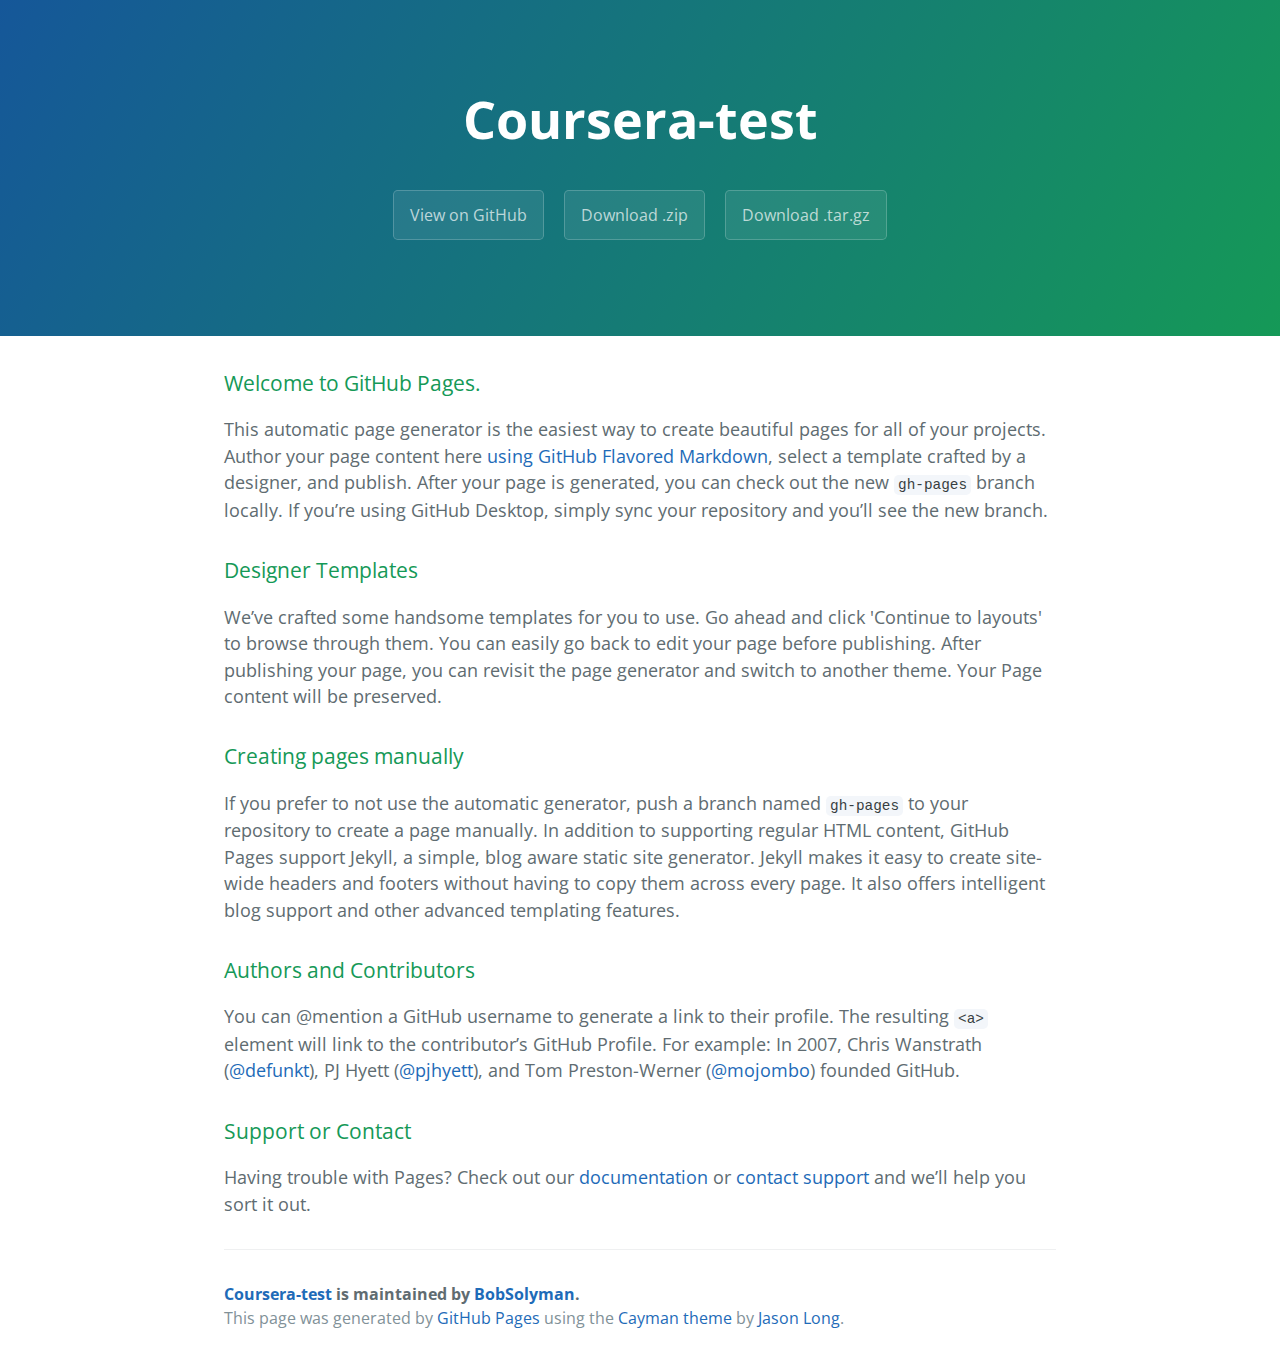
<file: index.html>
<!DOCTYPE html>
<html lang="en-us">
  <head>
    <meta charset="UTF-8">
    <title>Coursera-test by BobSolyman</title>
    <meta name="viewport" content="width=device-width, initial-scale=1">
    <link rel="stylesheet" type="text/css" href="stylesheets/normalize.css" media="screen">
    <link href='https://fonts.googleapis.com/css?family=Open+Sans:400,700' rel='stylesheet' type='text/css'>
    <link rel="stylesheet" type="text/css" href="stylesheets/stylesheet.css" media="screen">
    <link rel="stylesheet" type="text/css" href="stylesheets/github-light.css" media="screen">
  </head>
  <body>
    <section class="page-header">
      <h1 class="project-name">Coursera-test</h1>
      <h2 class="project-tagline"></h2>
      <a href="https://github.com/BobSolyman/coursera-test" class="btn">View on GitHub</a>
      <a href="https://github.com/BobSolyman/coursera-test/zipball/master" class="btn">Download .zip</a>
      <a href="https://github.com/BobSolyman/coursera-test/tarball/master" class="btn">Download .tar.gz</a>
    </section>

    <section class="main-content">
      <h3>
<a id="welcome-to-github-pages" class="anchor" href="#welcome-to-github-pages" aria-hidden="true"><span aria-hidden="true" class="octicon octicon-link"></span></a>Welcome to GitHub Pages.</h3>
<p>This automatic page generator is the easiest way to create beautiful pages for all of your projects. Author your page content here <a href="https://guides.github.com/features/mastering-markdown/">using GitHub Flavored Markdown</a>, select a template crafted by a designer, and publish. After your page is generated, you can check out the new <code>gh-pages</code> branch locally. If you’re using GitHub Desktop, simply sync your repository and you’ll see the new branch.</p>
<h3>
<a id="designer-templates" class="anchor" href="#designer-templates" aria-hidden="true"><span aria-hidden="true" class="octicon octicon-link"></span></a>Designer Templates</h3>
<p>We’ve crafted some handsome templates for you to use. Go ahead and click 'Continue to layouts' to browse through them. You can easily go back to edit your page before publishing. After publishing your page, you can revisit the page generator and switch to another theme. Your Page content will be preserved.</p>
<h3>
<a id="creating-pages-manually" class="anchor" href="#creating-pages-manually" aria-hidden="true"><span aria-hidden="true" class="octicon octicon-link"></span></a>Creating pages manually</h3>
<p>If you prefer to not use the automatic generator, push a branch named <code>gh-pages</code> to your repository to create a page manually. In addition to supporting regular HTML content, GitHub Pages support Jekyll, a simple, blog aware static site generator. Jekyll makes it easy to create site-wide headers and footers without having to copy them across every page. It also offers intelligent blog support and other advanced templating features.</p>
<h3>
<a id="authors-and-contributors" class="anchor" href="#authors-and-contributors" aria-hidden="true"><span aria-hidden="true" class="octicon octicon-link"></span></a>Authors and Contributors</h3>
<p>You can @mention a GitHub username to generate a link to their profile. The resulting <code>&lt;a&gt;</code> element will link to the contributor’s GitHub Profile. For example: In 2007, Chris Wanstrath (<a class="user-mention" data-hovercard-type="user" data-hovercard-url="/users/defunkt/hovercard" data-octo-click="hovercard-link-click" data-octo-dimensions="link_type:self" href="https://github.com/defunkt">@defunkt</a>), PJ Hyett (<a class="user-mention" data-hovercard-type="user" data-hovercard-url="/users/pjhyett/hovercard" data-octo-click="hovercard-link-click" data-octo-dimensions="link_type:self" href="https://github.com/pjhyett">@pjhyett</a>), and Tom Preston-Werner (<a class="user-mention" data-hovercard-type="user" data-hovercard-url="/users/mojombo/hovercard" data-octo-click="hovercard-link-click" data-octo-dimensions="link_type:self" href="https://github.com/mojombo">@mojombo</a>) founded GitHub.</p>
<h3>
<a id="support-or-contact" class="anchor" href="#support-or-contact" aria-hidden="true"><span aria-hidden="true" class="octicon octicon-link"></span></a>Support or Contact</h3>
<p>Having trouble with Pages? Check out our <a href="https://help.github.com/pages">documentation</a> or <a href="https://github.com/contact">contact support</a> and we’ll help you sort it out.</p>

      <footer class="site-footer">
        <span class="site-footer-owner"><a href="https://github.com/BobSolyman/coursera-test">Coursera-test</a> is maintained by <a href="https://github.com/BobSolyman">BobSolyman</a>.</span>

        <span class="site-footer-credits">This page was generated by <a href="https://pages.github.com">GitHub Pages</a> using the <a href="https://github.com/jasonlong/cayman-theme">Cayman theme</a> by <a href="https://twitter.com/jasonlong">Jason Long</a>.</span>
      </footer>

    </section>

  
  </body>
</html>
</file>
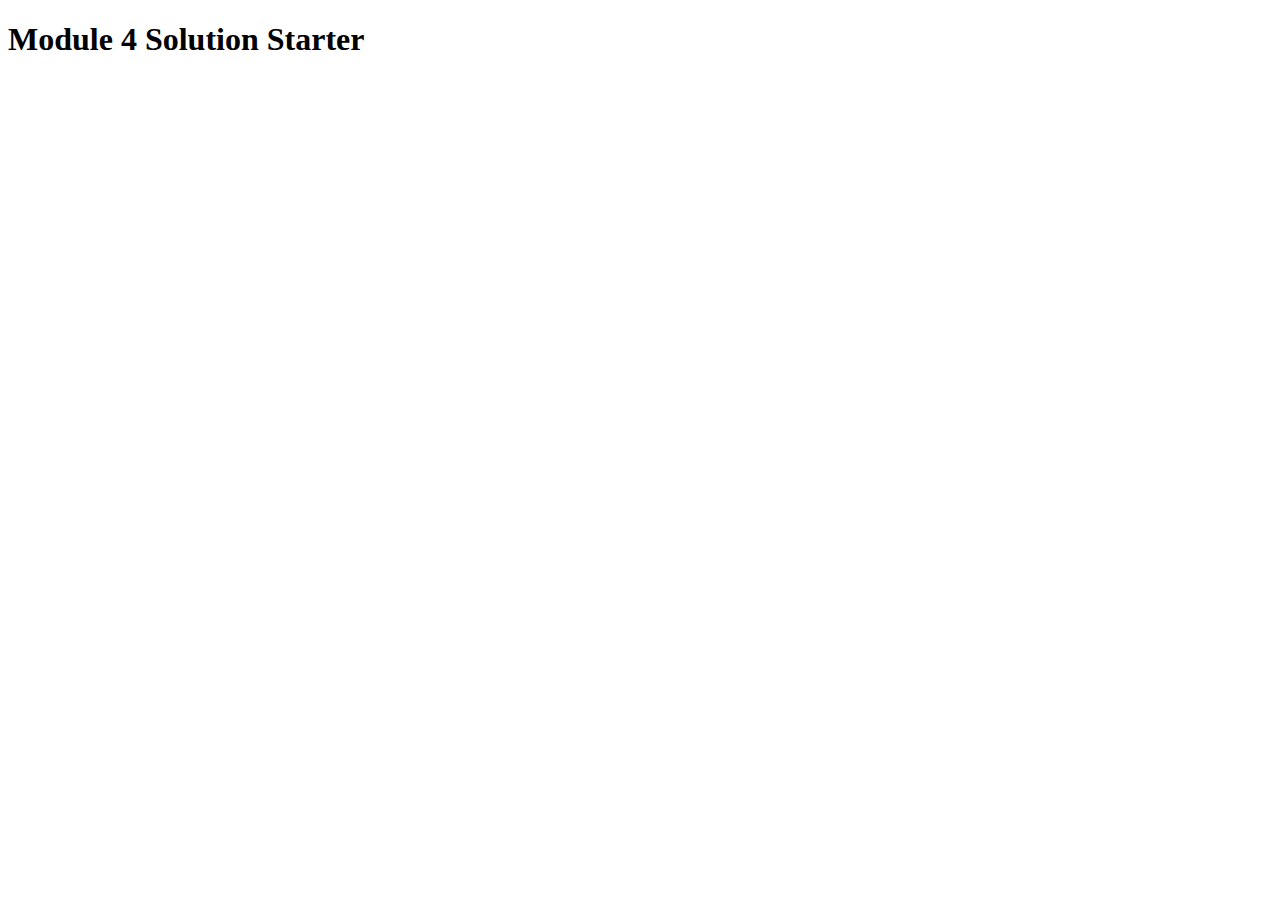
<file: module4-solution/index.html>
<!DOCTYPE html>
<html>

<head>
    <meta charset="utf-8">
    <title>Module 4 Solution Starter</title>
    <script src="SpeakHello.js"></script>
    <script src="SpeakGoodBye.js"></script>
    <script src="script.js"></script>
</head>

<body>
    <h1>Module 4 Solution Starter</h1>
</body>

</html>
</file>
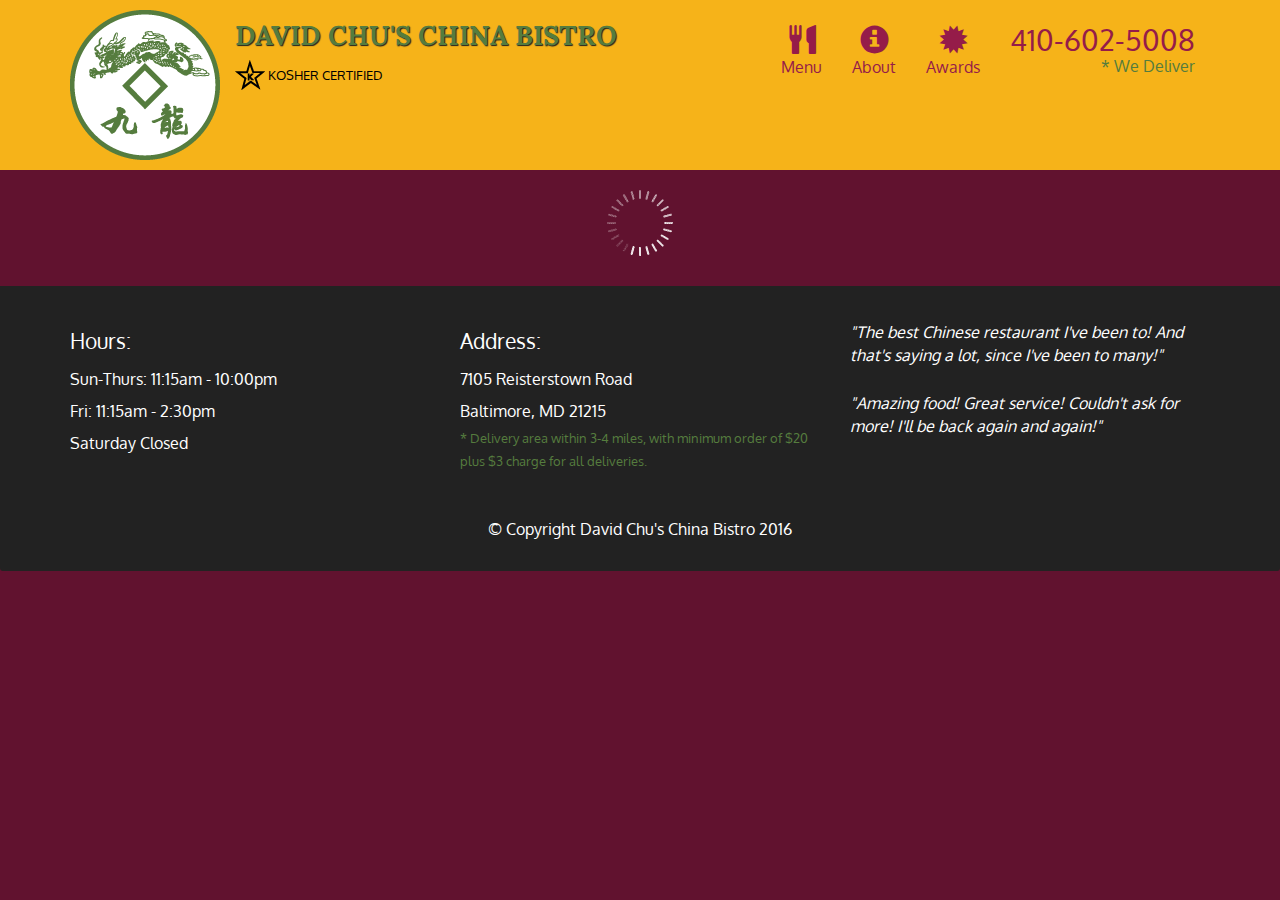
<file: module5-solution/index.html>
<!doctype html>
<html lang="en">
  <head>
    <meta charset="utf-8">
    <meta http-equiv="X-UA-Compatible" content="IE=edge">
    <meta name="viewport" content="width=device-width, initial-scale=1">
    <title>David Chu's China Bistro</title>
    <link rel="stylesheet" href="css/bootstrap.min.css">
    <link rel="stylesheet" href="css/styles.css">
    <link href='https://fonts.googleapis.com/css?family=Oxygen:400,300,700' rel='stylesheet' type='text/css'>
    <link href='https://fonts.googleapis.com/css?family=Lora' rel='stylesheet' type='text/css'>
  </head>
<body>
  <header>
    <nav id="header-nav" class="navbar navbar-default">
      <div class="container">
        <div class="navbar-header">
          <a href="index.html" class="pull-left visible-md visible-lg">
            <div id="logo-img" alt="Logo image"></div>
          </a>

          <div class="navbar-brand">
            <a href="index.html"><h1>David Chu's China Bistro</h1></a>
            <p>
              <img src="images/star-k-logo.png" alt="Kosher certification">
              <span>Kosher Certified</span>
            </p>
          </div>

          <button id="navbarToggle" type="button" class="navbar-toggle collapsed" data-toggle="collapse" data-target="#collapsable-nav" aria-expanded="false">
            <span class="sr-only">Toggle navigation</span>
            <span class="icon-bar"></span>
            <span class="icon-bar"></span>
            <span class="icon-bar"></span>
          </button>
        </div>
        
        <div id="collapsable-nav" class="collapse navbar-collapse">
           <ul id="nav-list" class="nav navbar-nav navbar-right">
            <li id="navHomeButton" class="visible-xs active">
              <a href="index.html">
                <span class="glyphicon glyphicon-home"></span> Home</a>
            </li>
            <li id="navMenuButton">
              <a href="#" onclick="$dc.loadMenuCategories();">
                <span class="glyphicon glyphicon-cutlery"></span><br class="hidden-xs"> Menu</a>
            </li>
            <li>
              <a href="#">
                <span class="glyphicon glyphicon-info-sign"></span><br class="hidden-xs"> About</a>
            </li>
            <li>
              <a href="#">
                <span class="glyphicon glyphicon-certificate"></span><br class="hidden-xs"> Awards</a>
            </li>
            <li id="phone" class="hidden-xs">
              <a href="tel:410-602-5008">
                <span>410-602-5008</span></a><div>* We Deliver</div>
            </li>
          </ul><!-- #nav-list -->
        </div><!-- .collapse .navbar-collapse -->
      </div><!-- .container -->
    </nav><!-- #header-nav -->
  </header>

  <div id="call-btn" class="visible-xs">
    <a class="btn" href="tel:410-602-5008">
    <span class="glyphicon glyphicon-earphone"></span>
    410-602-5008
    </a>
  </div>
  <div id="xs-deliver" class="text-center visible-xs">* We Deliver</div>

  <div id="main-content" class="container"></div>

  <footer class="panel-footer">
    <div class="container">
      <div class="row">
        <section id="hours" class="col-sm-4">
          <span>Hours:</span><br>
          Sun-Thurs: 11:15am - 10:00pm<br>
          Fri: 11:15am - 2:30pm<br>
          Saturday Closed
          <hr class="visible-xs">
        </section>
        <section id="address" class="col-sm-4">
          <span>Address:</span><br>
          7105 Reisterstown Road<br>
          Baltimore, MD 21215
          <p>* Delivery area within 3-4 miles, with minimum order of $20 plus $3 charge for all deliveries.</p>
          <hr class="visible-xs">
        </section>
        <section id="testimonials" class="col-sm-4">
          <p>"The best Chinese restaurant I've been to! And that's saying a lot, since I've been to many!"</p>
          <p>"Amazing food! Great service! Couldn't ask for more! I'll be back again and again!"</p>
        </section>
      </div>
      <div class="text-center">&copy; Copyright David Chu's China Bistro 2016</div>
    </div>
  </footer>

  <!-- jQuery (Bootstrap JS plugins depend on it) -->
  <script src="js/jquery-2.1.4.min.js"></script>
  <script src="js/bootstrap.min.js"></script>
  <script src="js/ajax-utils.js"></script>
  <script src="js/script.js"></script>
</body>
</html>
</file>
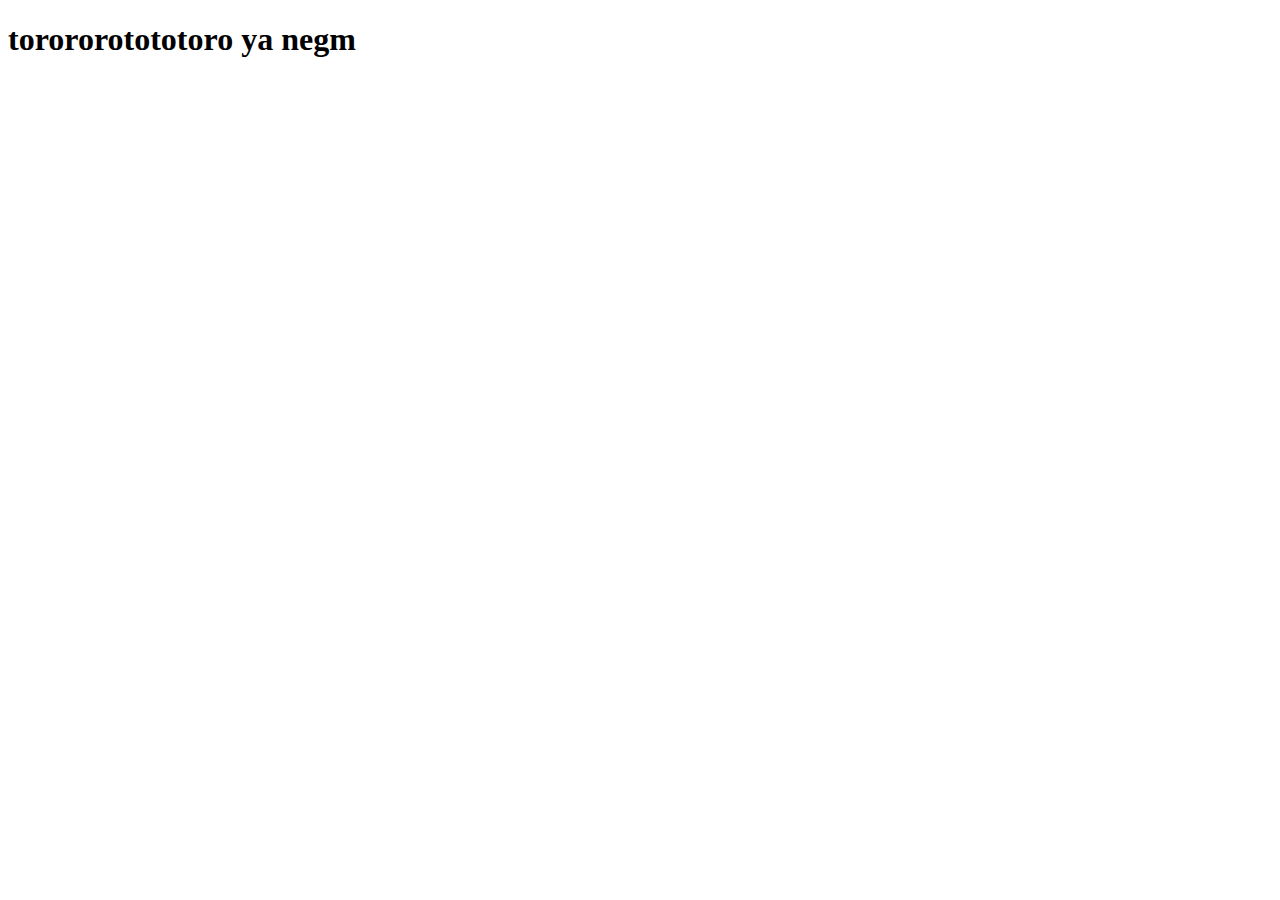
<file: site/index.html>
<!DOCTYPE html>

<head>
    <title>Hello_Coursera!</title>
    <link rel="icon" type="image/x-icon" href="./assets/favicon.ico" />
    <meta charset="utf-8" />
    <meta name="viewport" content="width=device-width, initial-scale=1" />
</head>

<body>
    <h1>torororotototoro ya negm</h1>
</body>

</html>
</file>
<file: stylesheets/stylesheet.css>
* {
  box-sizing: border-box; }

body {
  padding: 0;
  margin: 0;
  font-family: "Open Sans", "Helvetica Neue", Helvetica, Arial, sans-serif;
  font-size: 16px;
  line-height: 1.5;
  color: #606c71; }

a {
  color: #1e6bb8;
  text-decoration: none; }
  a:hover {
    text-decoration: underline; }

.btn {
  display: inline-block;
  margin-bottom: 1rem;
  color: rgba(255, 255, 255, 0.7);
  background-color: rgba(255, 255, 255, 0.08);
  border-color: rgba(255, 255, 255, 0.2);
  border-style: solid;
  border-width: 1px;
  border-radius: 0.3rem;
  transition: color 0.2s, background-color 0.2s, border-color 0.2s; }
  .btn + .btn {
    margin-left: 1rem; }

.btn:hover {
  color: rgba(255, 255, 255, 0.8);
  text-decoration: none;
  background-color: rgba(255, 255, 255, 0.2);
  border-color: rgba(255, 255, 255, 0.3); }

@media screen and (min-width: 64em) {
  .btn {
    padding: 0.75rem 1rem; } }

@media screen and (min-width: 42em) and (max-width: 64em) {
  .btn {
    padding: 0.6rem 0.9rem;
    font-size: 0.9rem; } }

@media screen and (max-width: 42em) {
  .btn {
    display: block;
    width: 100%;
    padding: 0.75rem;
    font-size: 0.9rem; }
    .btn + .btn {
      margin-top: 1rem;
      margin-left: 0; } }

.page-header {
  color: #fff;
  text-align: center;
  background-color: #159957;
  background-image: linear-gradient(120deg, #155799, #159957); }

@media screen and (min-width: 64em) {
  .page-header {
    padding: 5rem 6rem; } }

@media screen and (min-width: 42em) and (max-width: 64em) {
  .page-header {
    padding: 3rem 4rem; } }

@media screen and (max-width: 42em) {
  .page-header {
    padding: 2rem 1rem; } }

.project-name {
  margin-top: 0;
  margin-bottom: 0.1rem; }

@media screen and (min-width: 64em) {
  .project-name {
    font-size: 3.25rem; } }

@media screen and (min-width: 42em) and (max-width: 64em) {
  .project-name {
    font-size: 2.25rem; } }

@media screen and (max-width: 42em) {
  .project-name {
    font-size: 1.75rem; } }

.project-tagline {
  margin-bottom: 2rem;
  font-weight: normal;
  opacity: 0.7; }

@media screen and (min-width: 64em) {
  .project-tagline {
    font-size: 1.25rem; } }

@media screen and (min-width: 42em) and (max-width: 64em) {
  .project-tagline {
    font-size: 1.15rem; } }

@media screen and (max-width: 42em) {
  .project-tagline {
    font-size: 1rem; } }

.main-content :first-child {
  margin-top: 0; }
.main-content img {
  max-width: 100%; }
.main-content h1, .main-content h2, .main-content h3, .main-content h4, .main-content h5, .main-content h6 {
  margin-top: 2rem;
  margin-bottom: 1rem;
  font-weight: normal;
  color: #159957; }
.main-content p {
  margin-bottom: 1em; }
.main-content code {
  padding: 2px 4px;
  font-family: Consolas, "Liberation Mono", Menlo, Courier, monospace;
  font-size: 0.9rem;
  color: #383e41;
  background-color: #f3f6fa;
  border-radius: 0.3rem; }
.main-content pre {
  padding: 0.8rem;
  margin-top: 0;
  margin-bottom: 1rem;
  font: 1rem Consolas, "Liberation Mono", Menlo, Courier, monospace;
  color: #567482;
  word-wrap: normal;
  background-color: #f3f6fa;
  border: solid 1px #dce6f0;
  border-radius: 0.3rem; }
  .main-content pre > code {
    padding: 0;
    margin: 0;
    font-size: 0.9rem;
    color: #567482;
    word-break: normal;
    white-space: pre;
    background: transparent;
    border: 0; }
.main-content .highlight {
  margin-bottom: 1rem; }
  .main-content .highlight pre {
    margin-bottom: 0;
    word-break: normal; }
.main-content .highlight pre, .main-content pre {
  padding: 0.8rem;
  overflow: auto;
  font-size: 0.9rem;
  line-height: 1.45;
  border-radius: 0.3rem; }
.main-content pre code, .main-content pre tt {
  display: inline;
  max-width: initial;
  padding: 0;
  margin: 0;
  overflow: initial;
  line-height: inherit;
  word-wrap: normal;
  background-color: transparent;
  border: 0; }
  .main-content pre code:before, .main-content pre code:after, .main-content pre tt:before, .main-content pre tt:after {
    content: normal; }
.main-content ul, .main-content ol {
  margin-top: 0; }
.main-content blockquote {
  padding: 0 1rem;
  margin-left: 0;
  color: #819198;
  border-left: 0.3rem solid #dce6f0; }
  .main-content blockquote > :first-child {
    margin-top: 0; }
  .main-content blockquote > :last-child {
    margin-bottom: 0; }
.main-content table {
  display: block;
  width: 100%;
  overflow: auto;
  word-break: normal;
  word-break: keep-all; }
  .main-content table th {
    font-weight: bold; }
  .main-content table th, .main-content table td {
    padding: 0.5rem 1rem;
    border: 1px solid #e9ebec; }
.main-content dl {
  padding: 0; }
  .main-content dl dt {
    padding: 0;
    margin-top: 1rem;
    font-size: 1rem;
    font-weight: bold; }
  .main-content dl dd {
    padding: 0;
    margin-bottom: 1rem; }
.main-content hr {
  height: 2px;
  padding: 0;
  margin: 1rem 0;
  background-color: #eff0f1;
  border: 0; }

@media screen and (min-width: 64em) {
  .main-content {
    max-width: 64rem;
    padding: 2rem 6rem;
    margin: 0 auto;
    font-size: 1.1rem; } }

@media screen and (min-width: 42em) and (max-width: 64em) {
  .main-content {
    padding: 2rem 4rem;
    font-size: 1.1rem; } }

@media screen and (max-width: 42em) {
  .main-content {
    padding: 2rem 1rem;
    font-size: 1rem; } }

.site-footer {
  padding-top: 2rem;
  margin-top: 2rem;
  border-top: solid 1px #eff0f1; }

.site-footer-owner {
  display: block;
  font-weight: bold; }

.site-footer-credits {
  color: #819198; }

@media screen and (min-width: 64em) {
  .site-footer {
    font-size: 1rem; } }

@media screen and (min-width: 42em) and (max-width: 64em) {
  .site-footer {
    font-size: 1rem; } }

@media screen and (max-width: 42em) {
  .site-footer {
    font-size: 0.9rem; } }
</file>
<file: stylesheets/github-light.css>
/*!
 * GitHub Light v0.4.1
 * Copyright (c) 2012 - 2017 GitHub, Inc.
 * Licensed under MIT (https://github.com/primer/github-syntax-theme-generator/blob/master/LICENSE)
 */

.pl-c /* comment, punctuation.definition.comment, string.comment */ {
  color: #6a737d;
}

.pl-c1 /* constant, entity.name.constant, variable.other.constant, variable.language, support, meta.property-name, support.constant, support.variable, meta.module-reference, markup.raw, meta.diff.header, meta.output */,
.pl-s .pl-v /* string variable */ {
  color: #005cc5;
}

.pl-e /* entity */,
.pl-en /* entity.name */ {
  color: #6f42c1;
}

.pl-smi /* variable.parameter.function, storage.modifier.package, storage.modifier.import, storage.type.java, variable.other */,
.pl-s .pl-s1 /* string source */ {
  color: #24292e;
}

.pl-ent /* entity.name.tag, markup.quote */ {
  color: #22863a;
}

.pl-k /* keyword, storage, storage.type */ {
  color: #d73a49;
}

.pl-s /* string */,
.pl-pds /* punctuation.definition.string, source.regexp, string.regexp.character-class */,
.pl-s .pl-pse .pl-s1 /* string punctuation.section.embedded source */,
.pl-sr /* string.regexp */,
.pl-sr .pl-cce /* string.regexp constant.character.escape */,
.pl-sr .pl-sre /* string.regexp source.ruby.embedded */,
.pl-sr .pl-sra /* string.regexp string.regexp.arbitrary-repitition */ {
  color: #032f62;
}

.pl-v /* variable */,
.pl-smw /* sublimelinter.mark.warning */ {
  color: #e36209;
}

.pl-bu /* invalid.broken, invalid.deprecated, invalid.unimplemented, message.error, brackethighlighter.unmatched, sublimelinter.mark.error */ {
  color: #b31d28;
}

.pl-ii /* invalid.illegal */ {
  color: #fafbfc;
  background-color: #b31d28;
}

.pl-c2 /* carriage-return */ {
  color: #fafbfc;
  background-color: #d73a49;
}

.pl-c2::before /* carriage-return */ {
  content: "^M";
}

.pl-sr .pl-cce /* string.regexp constant.character.escape */ {
  font-weight: bold;
  color: #22863a;
}

.pl-ml /* markup.list */ {
  color: #735c0f;
}

.pl-mh /* markup.heading */,
.pl-mh .pl-en /* markup.heading entity.name */,
.pl-ms /* meta.separator */ {
  font-weight: bold;
  color: #005cc5;
}

.pl-mi /* markup.italic */ {
  font-style: italic;
  color: #24292e;
}

.pl-mb /* markup.bold */ {
  font-weight: bold;
  color: #24292e;
}

.pl-md /* markup.deleted, meta.diff.header.from-file, punctuation.definition.deleted */ {
  color: #b31d28;
  background-color: #ffeef0;
}

.pl-mi1 /* markup.inserted, meta.diff.header.to-file, punctuation.definition.inserted */ {
  color: #22863a;
  background-color: #f0fff4;
}

.pl-mc /* markup.changed, punctuation.definition.changed */ {
  color: #e36209;
  background-color: #ffebda;
}

.pl-mi2 /* markup.ignored, markup.untracked */ {
  color: #f6f8fa;
  background-color: #005cc5;
}

.pl-mdr /* meta.diff.range */ {
  font-weight: bold;
  color: #6f42c1;
}

.pl-ba /* brackethighlighter.tag, brackethighlighter.curly, brackethighlighter.round, brackethighlighter.square, brackethighlighter.angle, brackethighlighter.quote */ {
  color: #586069;
}

.pl-sg /* sublimelinter.gutter-mark */ {
  color: #959da5;
}

.pl-corl /* constant.other.reference.link, string.other.link */ {
  text-decoration: underline;
  color: #032f62;
}
</file>
<file: module5-solution/css/styles.css>
body {
  font-size: 16px;
  color: #fff;
  background-color: #61122f;
  font-family: 'Oxygen', sans-serif;
}

/** HEADER **/
#header-nav {
  background-color: #f6b319;
  border-radius: 0;
  border: 0;
}

#logo-img {
  background: url('../images/restaurant-logo_large.png') no-repeat;
  width: 150px;
  height: 150px;
  margin: 10px 15px 10px 0;
}

.navbar-brand {
  padding-top: 25px;
}
.navbar-brand h1 { /* Restaurant name */
  font-family: 'Lora', serif;
  color: #557c3e;
  font-size: 1.5em;
  text-transform: uppercase;
  font-weight: bold;
  text-shadow: 1px 1px 1px #222;
  margin-top: 0;
  margin-bottom: 0;
  line-height: .75;
}
.navbar-brand a:hover, .navbar-brand a:focus {
  text-decoration: none;
}
.navbar-brand p { /* Kosher cert */
  color: #000;
  text-transform: uppercase;
  font-size: .7em;
  margin-top: 15px;
}
.navbar-brand p span { /* Star-K */
  vertical-align: middle;
}

#nav-list {
  margin-top: 10px;
}
#nav-list a {
  color: #951C49;
  text-align: center;
}
#nav-list a:hover {
  background: #E7E7E7;
}
#nav-list a span {
  font-size: 1.8em;
}

#phone {
  margin-top: 5px;
}
#phone a { /* Phone number */
  text-align: right;
  padding-bottom: 0;
}
#phone div { /* We Deliver */
  color: #557c3e;
  text-align: right;
  padding-right: 15px;
}

.navbar-header button.navbar-toggle, .navbar-header .icon-bar {
  border: 1px solid #61122f;
}
.navbar-header button.navbar-toggle {
  clear: both;
  margin-top: -30px;
}
/* END HEADER */

/* FOOTER */
.panel-footer {
  margin-top: 30px;
  padding-top: 35px;
  padding-bottom: 30px;
  background-color: #222;
  border-top: 0;
}
.panel-footer div.row {
  margin-bottom: 35px;
}
#hours, #address {
  line-height: 2;
}
#hours > span, #address > span {
  font-size: 1.3em;
}
#address p {
  color: #557c3e;
  font-size: .8em;
  line-height: 1.8;
}
#testimonials {
  font-style: italic;
}
#testimonials p:nth-child(2) {
  margin-top: 25px;
}
/* END FOOTER */



/* HOME PAGE */
.container .jumbotron {
  box-shadow: 0 0 50px #3F0C1F;
  border: 2px solid #3F0C1F;
}

#menu-tile, #specials-tile, #map-tile {
  height: 250px;
  width: 100%;
  margin-bottom: 15px;
  position: relative;
  border: 2px solid #3F0C1F;
  overflow: hidden;
}
#menu-tile:hover, #specials-tile:hover, #map-tile:hover {
  box-shadow: 0 1px 5px 1px #cccccc;
}
#menu-tile {
  background: url('../images/menu-tile.jpg') no-repeat;
  background-position: center;
}
#specials-tile {
  background: url('../images/specials-tile.jpg') no-repeat;
  background-position: center;
}
#menu-tile span, #specials-tile span, #map-tile span {
  position: absolute;
  bottom: 0;
  right: 0;
  width: 100%;
  text-align: center;
  font-size: 1.6em;
  text-transform: uppercase;
  background-color: #000;
  color: #fff;
  opacity: .8;
}
/* END HOME PAGE */

/* MENU CATEGORIES PAGE */
.category-tile { 
  position: relative;
  border: 2px solid #3F0C1F;
  overflow: hidden;
  width: 200px;
  height: 200px;
  margin: 0 auto 15px;
}
.category-tile span {
  position: absolute;
  bottom: 0;
  right: 0;
  width: 100%;
  text-align: center;
  font-size: 1.2em;
  text-transform: uppercase;
  background-color: #000;
  color: #fff;
  opacity: .8;
}
.category-tile:hover {
  box-shadow: 0 1px 5px 1px #cccccc;
}

#menu-categories-title + div {
  margin-bottom: 50px;
}
/* END MENU CATEGORIES PAGE */

/* SINGLE CATEGORY PAGE */
.menu-item-tile {
  margin-bottom: 25px;
}
.menu-item-tile hr {
  width: 80%;
}
.menu-item-tile .menu-item-price {
  font-size: 1.1em;
  text-align: right;
  margin-top: -15px;
  margin-right: -15px;
}
.menu-item-tile .menu-item-price span {
  font-size: .6em;
}
.menu-item-photo {
  position: relative;
  border: 2px solid #3F0C1F; 
  overflow: hidden;
  padding: 0;
  margin-right: -15px;
  margin-left: auto;
  margin-bottom: 20px;
  max-width: 250px;
}
.menu-item-photo div {
  position: absolute;
  bottom: 0;
  right: 0;
  width: 80px;
  background-color: #557c3e;
  text-align: center;
}
.menu-item-description {
  padding-right: 30px;
}
h3.menu-item-title {
  margin: 0 0 10px;
}
.menu-item-details {
  font-size: .9em;
  font-style: italic;
}
/* END SINGLE CATEGORY PAGE */


/********** Large devices only **********/
@media (min-width: 1200px) {
  .container .jumbotron {
    background: url('../images/jumbotron_1200.jpg') no-repeat;
    height: 675px;
  }
}

/********** Medium devices only **********/
@media (min-width: 992px) and (max-width: 1199px) {
  /* Header */
  #logo-img {
    background: url('../images/restaurant-logo_medium.png') no-repeat;
    width: 100px;
    height: 100px;
    margin: 5px 5px 5px 0;
  }
  /* End Header */

  /* Home Page */
  .container .jumbotron {
    background: url('../images/jumbotron_992.jpg') no-repeat;
    height: 558px;
  }
  /* End Home Page */
}

/********** Small devices only **********/
@media (min-width: 768px) and (max-width: 991px) {
  /* Home Page */
  .container .jumbotron {
    background: url('../images/jumbotron_768.jpg') no-repeat;
    height: 432px;
  }
  /* End Home Page */
}

/********** Extra small devices only **********/
@media (max-width: 767px) {
  /* Header */
  .navbar-brand {
    padding-top: 10px;
    height: 80px;
  }
  .navbar-brand h1 { /* Restaurant name */
    padding-top: 10px;
    font-size: 5vw; /* 1vw = 1% of viewport width */
  }
  .navbar-brand p { /* Kosher cert */
    font-size: .6em;
    margin-top: 12px;
  }
  .navbar-brand p img { /* Star-K */
    height: 20px;
  }

  #collapsable-nav a { /* Collapsed nav menu text */
    font-size: 1.2em;
  }
  #collapsable-nav a span { /* Collapsed nav menu glyph */
    font-size: 1em;
    margin-right: 5px;
  }

  #call-btn > a {
    font-size: 1.5em;
    display: block;
    margin: 0 20px;
    padding: 10px;
    border: 2px solid #fff;
    background-color: #f6b319;
    color: #951c49;
  }
  #xs-deliver {
    margin-top: 5px;
    font-size: .7em;
    letter-spacing: .1em;
    text-transform: uppercase;
  }
  /* End Header */

  /* Footer */
  .panel-footer section {
    margin-bottom: 30px;
    text-align: center;
  }
  .panel-footer section:nth-child(3) {
    margin-bottom: 0; /* margin already exists on the whole row */
  }
  .panel-footer section hr {
    width: 50%;
  }
  /* End Footer */

  /* Home Page */
  .container .jumbotron {
    margin-top: 30px;
    padding: 0;
  }
  #menu-tile, #specials-tile {
    width: 360px;
    margin: 0 auto 15px;
  }

  .menu-item-photo {
    margin-right: auto;
  }
  .menu-item-tile .menu-item-price {
    text-align: center;
  }
  .menu-item-description {
    text-align: center;;
  }
}


/********** Super extra small devices Only :-) (e.g., iPhone 4) **********/
@media (max-width: 479px) {
  /* Header */
  .navbar-brand h1 { /* Restaurant name */
    padding-top: 5px;
    font-size: 6vw;
  }
  /* End Header */
  
  /* Home page */
  #menu-tile, #specials-tile {
    width: 280px;
    margin: 0 auto 15px;
  }

  .col-xxs-12 {
    position: relative;
    min-height: 1px;
    padding-right: 15px;
    padding-left: 15px;
    float: left;
    width: 100%;
  }
}
</file>
